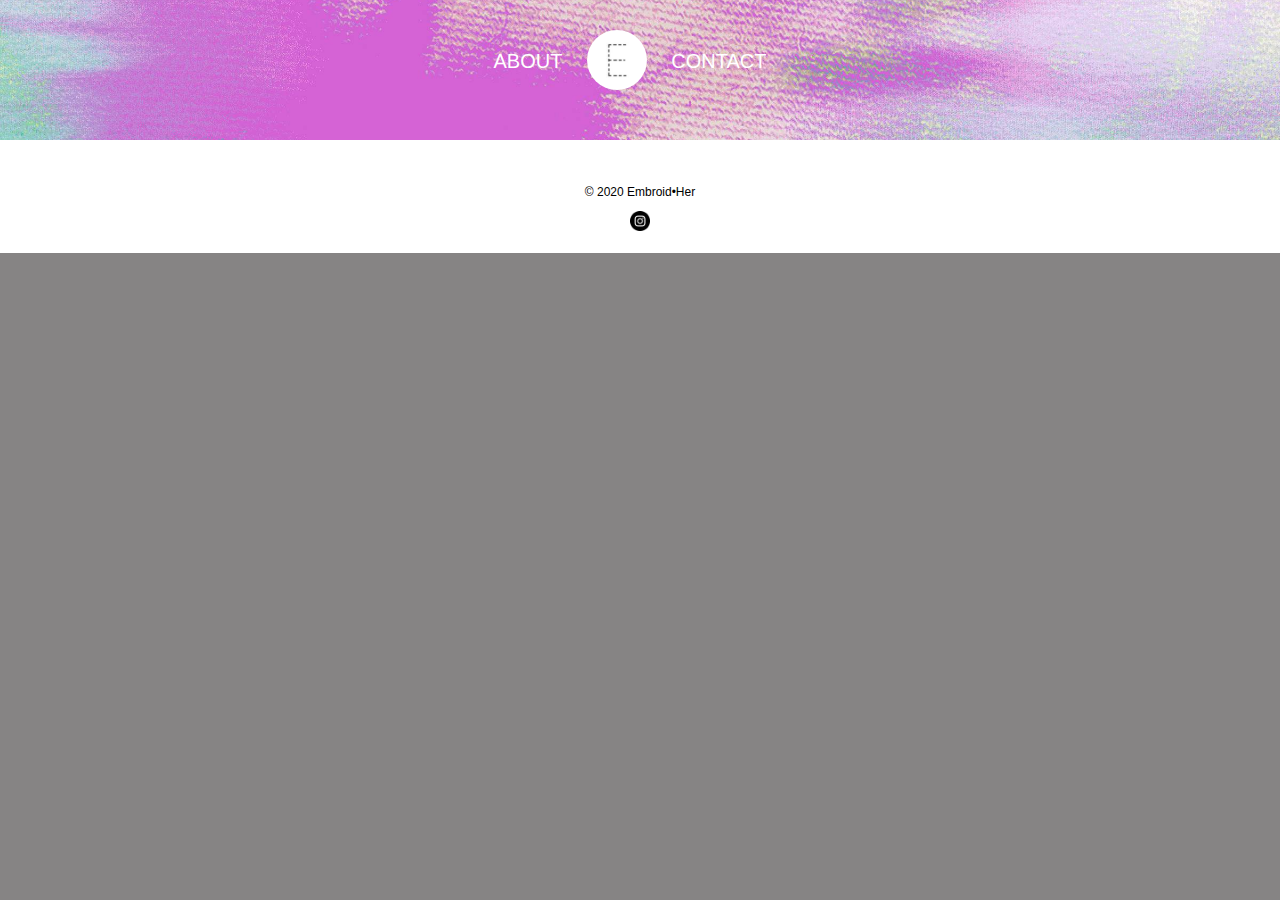
<file: index.html>
<!DOCTYPE html>
<html lang="en">

<head>
    <meta charset="UTF-8">
    <meta name="viewport" content="width=device-width, initial-scale=1.0">
    <title>Embroid•Her</title>
    <link rel="icon" type="image/ico" href="images/favicon.ico" />
    <link rel="stylesheet" href="styles.css"  />
</head>

<body>
    <header>
        <nav>
            <ul>
                <li><a href="about.html">About</a></li>
                <li class="logo"><a href="index.html">Embroid.Her Logo</a></li>
                <li><a href="contact.html">Contact</a></li>
            </ul>
        </nav>
    </header>
    <section class="home">
        <script src="https://apps.elfsight.com/p/platform.js" defer></script>
        <div class="elfsight-app-78cafd0c-3dfd-482d-a98b-b7a02b552043"></div>
    </section>

    <footer>
        © 2020 Embroid•Her
       <p><a href="https://www.instagram.com/em.broid.her/"><img src="images/insta.png" height="20px" width="20px"alt="https://www.instagram.com/em.broid.her/"></a></p>
    </footer>

</body>
</html>
</file>
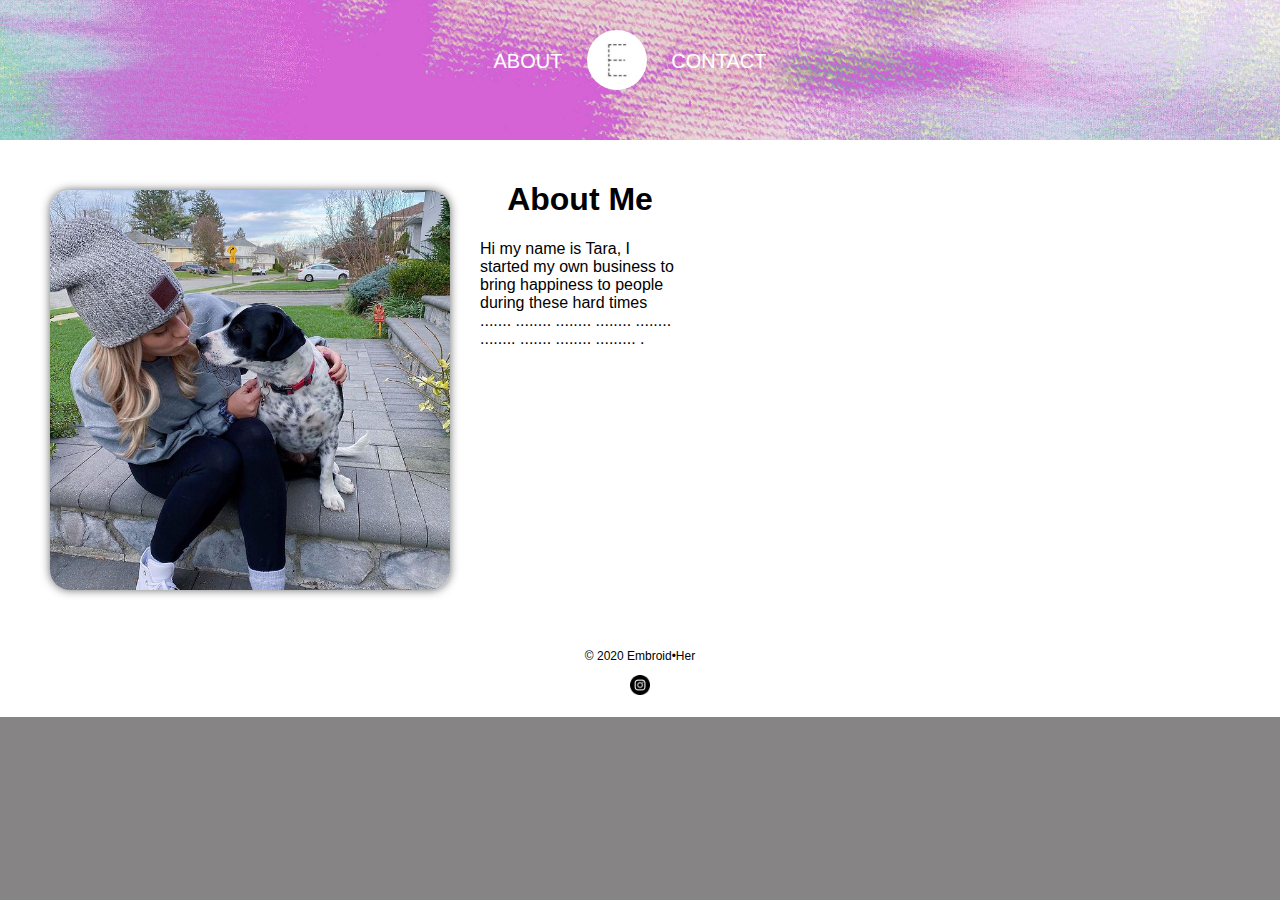
<file: about.html>
<!DOCTYPE html>
<html lang="en">

<head>
    <meta charset="UTF-8">
    <meta name="viewport" content="width=device-width, initial-scale=1.0">
    <title>Embroid•Her</title>
    <link rel="icon" type="image/ico" href="images/favicon.ico" />
    <link rel="stylesheet" href="styles.css"  />
</head>

<body>
    <header>
        <nav>
            <ul>
                <li><a href="about.html">About</a></li>
                <li class="logo"><a href="index.html">Embroid.Her Logo</a></li>
                <li><a href="contact.html">Contact</a></li>
            </ul>
        </nav>
    </header>
    <section class="about">
        <div> 
            <img src="images/abouttara.jpg" alt="Designer Tara Ruhle">
        </div>
        <div>   
            <h1>About Me</h1>
            <p>
                Hi my name is Tara, I started my own business to bring happiness to people during these hard times ....... ........ ........ ........ ........ ........ ....... ........ ......... .
            </p>
        </div>
    </section>
    <footer>
        © 2020 Embroid•Her
       <p><a href="https://www.instagram.com/em.broid.her/"><img src="images/insta.png" height="20px" width="20px"alt="https://www.instagram.com/em.broid.her/"></a></p>
    </footer>

</body>
</html>
</file>
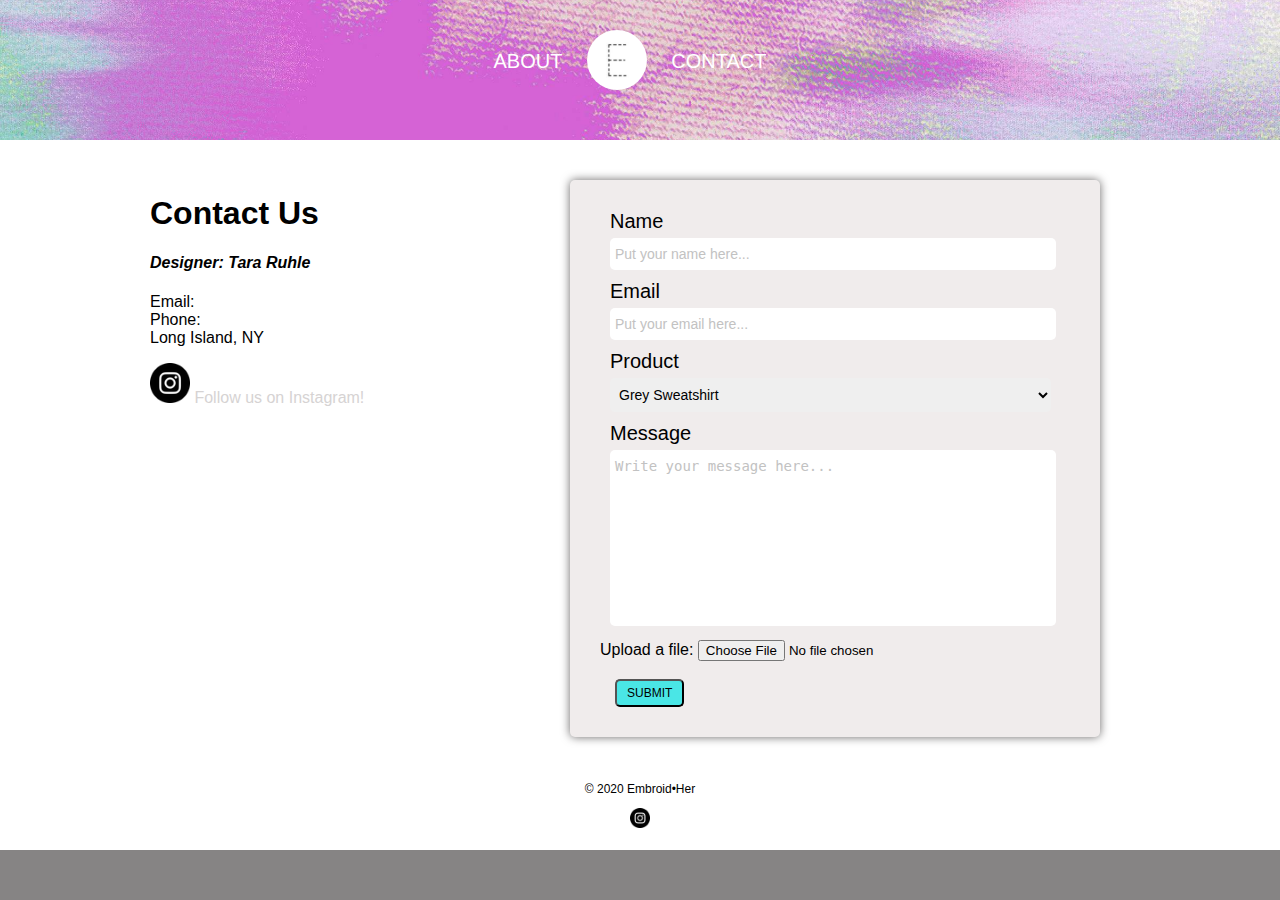
<file: contact.html>
<!DOCTYPE html>
<html lang="en">

<head>
    <meta charset="UTF-8">
    <meta name="viewport" content="width=device-width, initial-scale=1.0">
    <title>Embroid•Her</title>
    <link rel="icon" type="image/ico" href="images/favicon.ico" />
    <link rel="stylesheet" href="styles.css"  />
</head>

<body>
    <header>
        <nav>
            <ul>
                <li><a href="about.html">About</a></li>
                <li class="logo"><a href="index.html">Embroid.Her Logo</a></li>
                <li><a href="contact.html">Contact</a></li>
            </ul>
        </nav>
    </header>
    <section class="contact">
        <div class="info"> 
           <h1>Contact Us</h1>
           <h4><em>Designer: Tara Ruhle</em></h4>
            <P>Email:
            <br>Phone:
            <br>Long Island, NY
        <div class="instatext"> 
            <p><a href="https://www.instagram.com/em.broid.her/"><img src="images/insta.png" height="40px" width="40px"alt="https://www.instagram.com/em.broid.her/" class="instatext"></a>  Follow us on Instagram!</p></P>
        </div>
        </div>
        <div class="container">
            <form action="contactform.php" method="POST" class="cform"> 
                <div class="form">
                    <label for="name" class="formlabel">Name</label>
                    <input type="text" class="formcontrol" id="name" name="name" placeholder="Put your name here..." tabindex="1" required>
                </div>
                <div class="form">
                    <label for="email" class="formlabel">Email</label>
                    <input type="text" class="formcontrol" id="email" name="email" placeholder="Put your email here..." tabindex="2" required>
                </div>
                <div class="form">
                    <label for="product" class="formlabel">Product</label>
                    <select class="formcontrol" id="product" name="poduct" placeholder="" tabindex="3">
                        <option value="gsshirt">Grey Sweatshirt</option>
                        <option value="tsshirt">Tie Dye Sweatshirt</option>
                        <option value="ssshirt">Short Sleeve Shirt</option>
                    </select>
                </div>
                <div class="form">
                    <label for="message" class="formlabel">Message</label>
                    <textarea class="formcontrol" rows="10" cols="40" id="message" name="message" placeholder="Write your message here..." tabindex="4"></textarea>
                </div>
                <div>
                    Upload a file: <input type="file" class="filein" name="selectedfile" tabindex="5">
                </div>
                <br><div>
                    <button type="submit" class="btn">Submit</button>
                </div>
            </form>
        </div>
    </section>
    <footer>
        © 2020 Embroid•Her
       <p><a href="https://www.instagram.com/em.broid.her/"><img src="images/insta.png" height="20px" width="20px"alt="https://www.instagram.com/em.broid.her/"></a></p>
    </footer>

</body>
</html>
</file>
<file: styles.css>
body {
	background:rgb(134, 132, 132);
	color: white;
	font-family: Arial, Helvetica, sans-serif;
	margin: 0;
	padding: 0;
	width: auto !important;
	min-width: 1000px;
	width: 1000px;
}

header {
	background-image: url(images/420.jpg);
	background-size: 100%;
	background-position: center;
	height: 100px;
	padding: 20px;
	text-align: center;
}

header a {
	color: white;
	text-transform: uppercase;
	margin-top: 40px;
}

header .logo a {
	background-image: url(images/ehlogo.jpg);
	background-size: 60px 60px;
	background-repeat: no-repeat;
	margin: 0;
	padding: 0%;
	display: inline-block;
	border-radius: 50%;
	position: relative;
	height: 60px;
	width: 60px;
	top: -20px;
	text-indent: -9999999px;

}
nav ul {
	margin: 0;
	padding: 0;
	list-style-type: none;
}

nav li {
	display: inline-block;
	margin: 30px 20px 0 0;
}

a {
	text-decoration: none;
	font-size: 20px;
}

a:hover {
	text-decoration: underline;
}

.div {
	background: rgb(255, 255, 255);
	margin: auto;
	width: 100px;
}

.home {
	background: white;
	color: black;
	padding: 20px;
	display: flex;
	flex-direction: row;
	text-align: center;
	width: auto;
}

section {
	background: white;
	color: rgb(0, 0, 0);
	padding: 20px;
	display: flex;
	flex-direction: row;
	height: 80%;
	width: 100%;
	position: relative;
}

.about {
	width: auto;
}

.about div img {
	border: 1px white;
	border-radius: 20px;
	box-shadow: rgb(107, 105, 105) 0 0 10px;
	width: 400px;
	margin: 30px 30px 30px 30px;
}

.about div h1 {
	text-align: center;
}

.about div p {
	width: 200px;
	text-align: left;
}

.info  {
	width: 400px;
	margin: 14px 0px 30px calc((100% - 980px) * 0.5);
	text-align: left;
	position: relative;
	align-self: flex-start;

}

.instatext {
	color: rgb(214, 211, 211);
}

.contact {
	width: auto;
	
}

.container {
	width: 500px;
	background-color: rgb(240, 236, 236);
	border-radius: 5px;
	border: 1px white;
	box-shadow: rgb(107, 105, 105) 0 0 10px;
	margin: 20px;
	padding: 20px 0px 30px 30px;
}

.form {
	margin: 10px 0px 10px 10px;
}

.formlabel {
	font-size: 20px;
	color: rgb(0, 0, 0);
	display: block;
	margin-bottom: 5px;
	opacity: 1;
}

.formcontrol {
	border-radius: 5px;
	box-shadow: none;
	width: 90%;
	border-style: none;
	padding: 8px 0px 8px 5px;
	font-size: 14px;
	color: rgb(0, 0, 0);
}

.formcontrol::placeholder {
	color: rgb(194, 194, 194);
}

.formcontrol:focus {
	box-shadow: none;
	outline: none;
}

textarea {
	resize: none;
}

.btn {
	background-color: rgb(74, 230, 230);
	border-radius: 5px;
	font-size: 12px;
	padding: 5px 10px;
	text-transform: uppercase;
	margin-left: 15px;
}

.btn:hover {
	background-color: darkcyan;
}


footer {
	background: rgb(255, 255, 255);
	color: rgb(0, 0, 0);
	font-size: 12px;
	clear: both;
	padding: 5px 100px;
	text-align: center;
}
</file>
